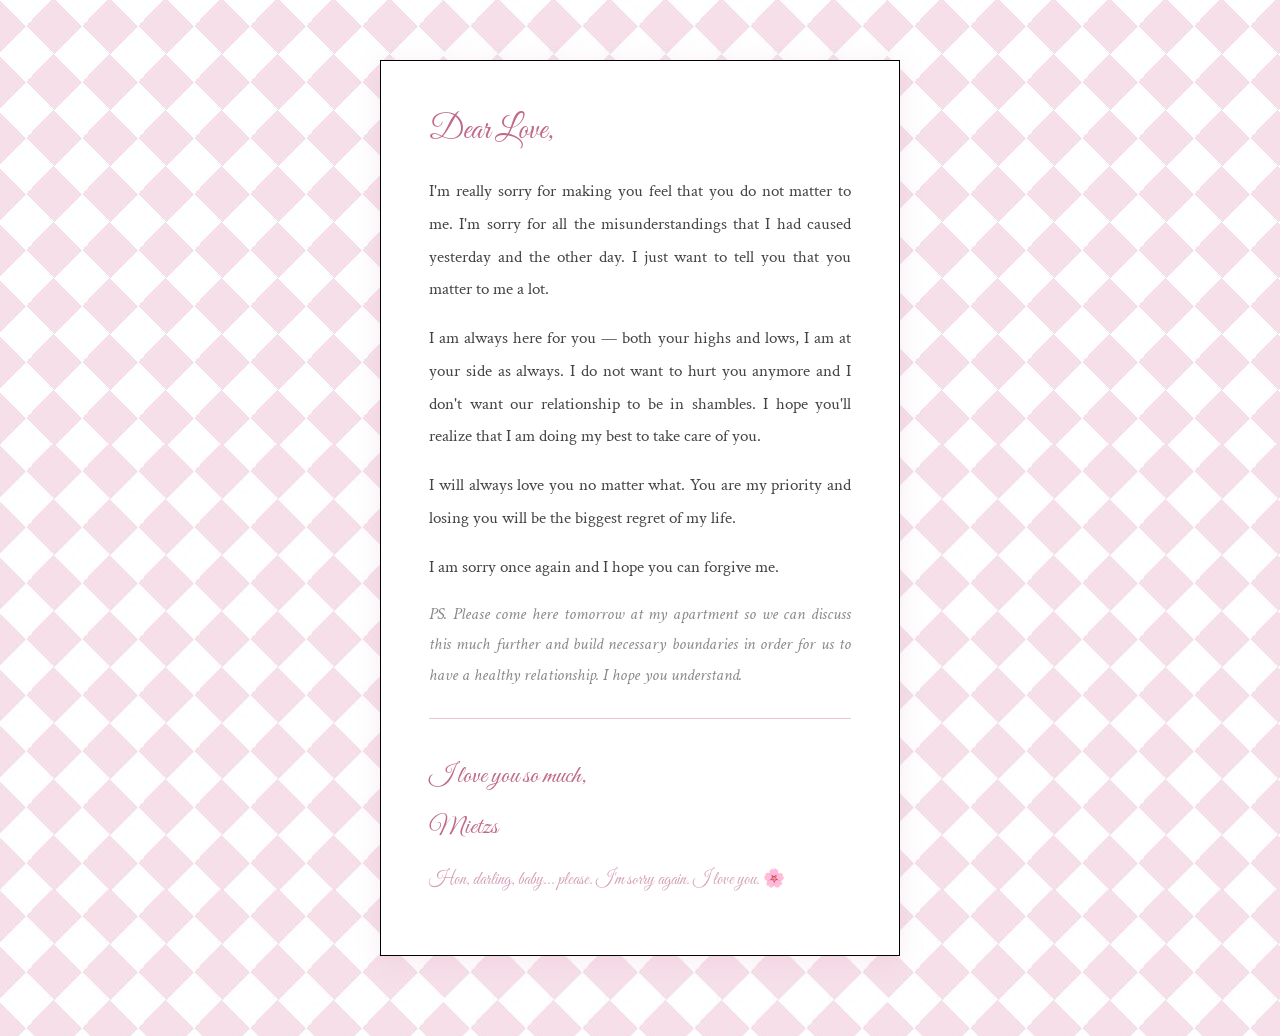
<file: index.html>
<!DOCTYPE html>
<html lang="en">
<head>
<meta charset="UTF-8">
<meta name="viewport" content="width=device-width, initial-scale=1.0">
<title>✧ Sorry ✧</title>
<link href="https://fonts.googleapis.com/css2?family=Great+Vibes&family=Crimson+Text:ital,wght@0,400;0,600;1,400&display=swap" rel="stylesheet">
<link rel="stylesheet" href="style.css">
</head>
<body>
<div class="page">
  <div class="card">
    <div class="card-body">
      <div class="letter-salutation">Dear Love,</div>
      <div class="letter-body">
        <p>I'm really sorry for making you feel that you do not matter to me. I'm sorry for all the misunderstandings that I had caused yesterday and the other day. I just want to tell you that you matter to me a lot.</p>
        <p>I am always here for you — both your highs and lows, I am at your side as always. I do not want to hurt you anymore and I don't want our relationship to be in shambles. I hope you'll realize that I am doing my best to take care of you.</p>
        <p>I will always love you no matter what. You are my priority and losing you will be the biggest regret of my life.</p>
        <p>I am sorry once again and I hope you can forgive me.</p>
        <p class="letter-ps">PS. Please come here tomorrow at my apartment so we can discuss this much further and build necessary boundaries in order for us to have a healthy relationship. I hope you understand.</p>
      </div>
      <hr class="divider">
      <div class="letter-closing">
        I love you so much,<br>
        Mietzs<br>
        <span>Hon, darling, baby... please. I'm sorry again. I love you. 🌸</span>
      </div>
    </div>
  </div>
</div>
</body>
</html>
</file>
<file: style.css>
*, *::before, *::after { box-sizing: border-box; margin: 0; padding: 0; }

html, body { min-height: 100vh; overflow-x: hidden; }

body {
  background-image: url('images/whtepinkdiabg.jpg');
  background-repeat: repeat;
  background-size: auto;
  display: flex;
  justify-content: center;
  align-items: flex-start;
  padding: 60px 20px 80px;
  min-height: 100vh;
}

.page {
  width: 100%;
  max-width: 680px;
  display: flex;
  flex-direction: column;
  align-items: center;
  animation: fadeUp 1s cubic-bezier(0.22, 1, 0.36, 1) both;
}

.card {
  background: #ffffff;
  width: 100%;
  max-width: 520px;
  border: 1px solid #000000;
  box-shadow: 0 4px 24px rgba(210, 130, 170, 0.15);
}

.card-body {
  padding: 50px 48px;
}

.letter-salutation {
  font-family: 'Great Vibes', cursive;
  font-size: 2rem;
  color: #c0698a;
  margin-bottom: 24px;
}

.letter-body {
  font-family: 'Crimson Text', serif;
  font-size: 1.05rem;
  color: #444;
  line-height: 1.95;
  text-align: justify;
}

.letter-body p {
  margin-bottom: 16px;
}

.letter-ps {
  font-style: italic;
  color: #888;
  margin-top: 8px;
  line-height: 1.8;
}

.letter-closing {
  margin-top: 32px;
  font-family: 'Great Vibes', cursive;
  font-size: 1.6rem;
  color: #c0698a;
  line-height: 2;
}

.letter-closing span {
  font-size: 1.1rem;
  color: #d4a0b8;
}

.divider {
  border: none;
  border-top: 1px solid #f0c0d4;
  margin: 28px 0;
}

@keyframes fadeUp {
  from { opacity: 0; transform: translateY(28px); }
  to   { opacity: 1; transform: translateY(0); }
}
</file>
